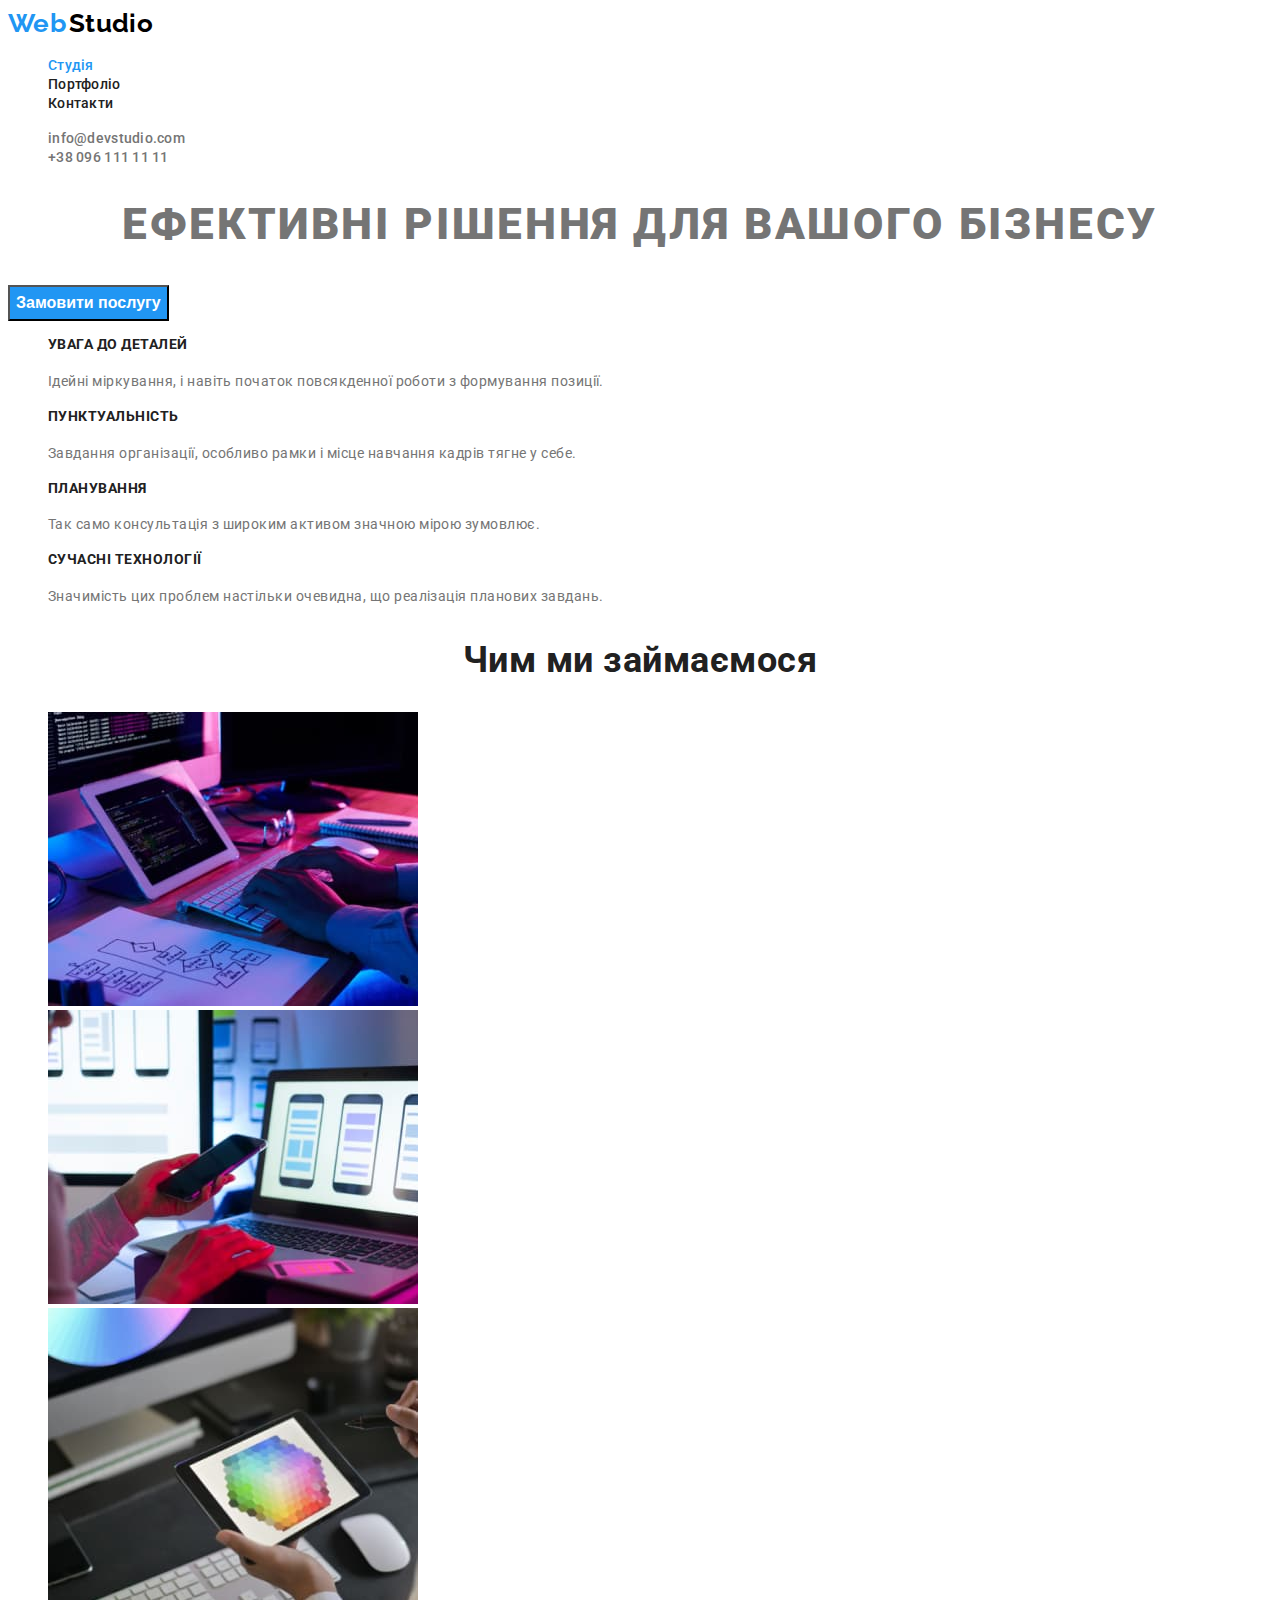
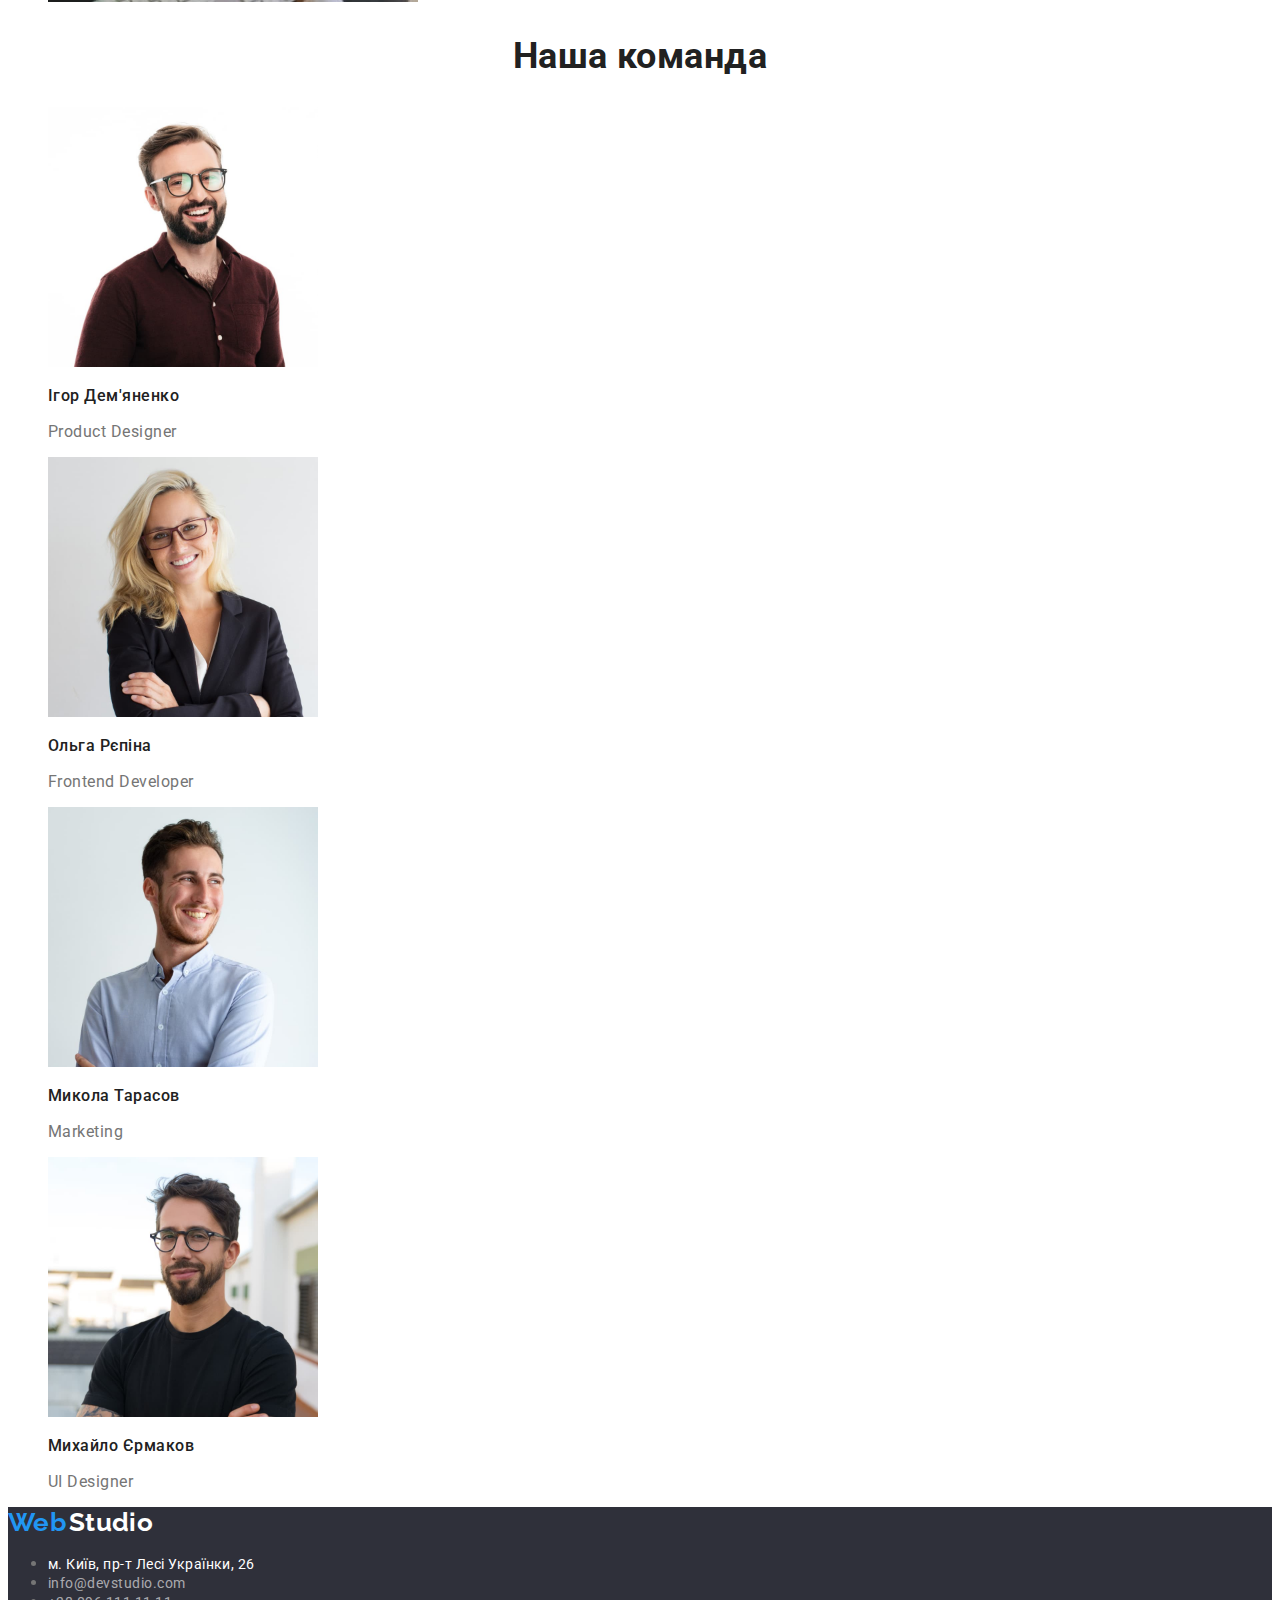
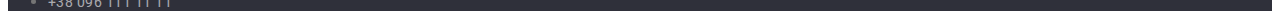
<file: index.html>
<!DOCTYPE html>
<html lang="uk">
  <head>
    <meta charset="UTF-8" />
    <meta http-equiv="X-UA-Compatible" content="IE=edge" />
    <meta name="viewport" content="width=device-width, initial-scale=1.0" />
    <title>Document</title>
    <link rel="preconnect" href="https://fonts.googleapis.com" />
    <link rel="preconnect" href="https://fonts.gstatic.com" crossorigin />
    <link rel="preconnect" href="https://fonts.googleapis.com" />
    <link rel="preconnect" href="https://fonts.gstatic.com" crossorigin />
    <link
      href="https://fonts.googleapis.com/css2?family=Raleway:wght@700&family=Roboto:wght@400;500;700;900&display=swap"
      rel="stylesheet"
    />
    <link rel="stylesheet" href="./css/styles.css" />
  </head>
  <body>
    <main>
      <!--Шапка-->
      <header>
        <nav>
          <a href="/" target="_blank" class="link-design">
            <span class="logoWeb">Web</span>
            <span class="logoStudio">Studio</span></a
          >
          <ul class="nav list">
            <li><a href="" class="link current link-design">Студія</a></li>
            <li>
              <a href="./portfolio.html" class="link link-design">Портфоліо</a>
            </li>
            <li><a href="" class="link link-design">Контакти</a></li>
          </ul>
        </nav>
        <ul class="contact-list list">
          <li>
            <a href="mailto:info@devstudio.com" class="contact link-design"
              >info@devstudio.com</a
            >
          </li>
          <li>
            <a href="tel:+380961111111" class="contact link-design"
              >+38 096 111 11 11</a
            >
          </li>
        </ul>
      </header>
      <!--Герой-->
      <section class="hero">
        <h1 class="hero-title">Ефективні рішення для вашого бізнесу</h1>
        <button type="button" class="hero-button">Замовити послугу</button>
      </section>
      <!--Особливості-->
      <section class="section">
        <h2 class="visually-hidden">Особливості</h2>
        <ul class="list">
          <li>
            <h3 class="feature">УВАГА ДО ДЕТАЛЕЙ</h3>
            <p class="feature-text">
              Ідейні міркування, і навіть початок повсякденної роботи з
              формування позиції.
            </p>
          </li>
          <li>
            <h3 class="feature">ПУНКТУАЛЬНІСТЬ</h3>
            <p class="feature-text">
              Завдання організації, особливо рамки і місце навчання кадрів тягне
              у себе.
            </p>
          </li>
          <li>
            <h3 class="feature">ПЛАНУВАННЯ</h3>
            <p class="feature-text">
              Так само консультація з широким активом значною мірою зумовлює.
            </p>
          </li>
          <li>
            <h3 class="feature">СУЧАСНІ ТЕХНОЛОГІЇ</h3>
            <p class="feature-text">
              Значимість цих проблем настільки очевидна, що реалізація планових
              завдань.
            </p>
          </li>
        </ul>
      </section>
      <!--Чим ми займаємося-->
      <section class="section">
        <h2 class="section-title">Чим ми займаємося</h2>
        <ul class="list">
          <li>
            <img src="./images/box1.jpg" alt="box1" width="370" />
          </li>
          <li>
            <img src="./images/box2.jpg" alt="box2" width="370" />
          </li>
          <li>
            <img src="./images/box3.jpg" alt="box3" width="370" />
          </li>
        </ul>
      </section>
      <!--Наша команда-->
      <section class="section">
        <h2 class="section-title">Наша команда</h2>
        <ul class="list">
          <li>
            <img src="./images/photo1.jpg" alt="photo_1" width="270" />
            <h3 class="member-of-team">Ігор Дем'яненко</h3>
            <p>Product Designer</p>
          </li>
          <li>
            <img src="./images/photo2.jpg" alt="photo_2" width="270" />
            <h3 class="member-of-team">Ольга Рєпіна</h3>
            <p>Frontend Developer</p>
          </li>
          <li>
            <img src="./images/photo3.jpg" alt="photo_3" width="270" />
            <h3 class="member-of-team">Микола Тарасов</h3>
            <p>Marketing</p>
          </li>
          <li>
            <img src="./images/photo4.jpg" alt="photo_4" width="270" />
            <h3 class="member-of-team">Михайло Єрмаков</h3>
            <p>UI Designer</p>
          </li>
        </ul>
      </section>
    </main>
    <!--Підвал-->
    <footer class="page-footer">
      <a href="/" target="_blank" class="link-design">
        <span class="logoWeb">Web</span>
        <span class="logoStudio-footer">Studio</span></a
      >
      <address class="address-style">
        <ul class="footer">
          <li>
            <a
              href="http://surl.li/pcxl"
              target="_blank"
              class="footer-address"
            >
              м. Київ, пр-т Лесі Українки, 26
            </a>
          </li>
          <li>
            <a href="mailto:info@devstudio.com" class="footer-contact"
              >info@devstudio.com</a
            >
          </li>
          <li>
            <a href="tel:+380961111111" class="footer-contact"
              >+38 096 111 11 11</a
            >
          </li>
        </ul>
      </address>
    </footer>
  </body>
</html>
</file>
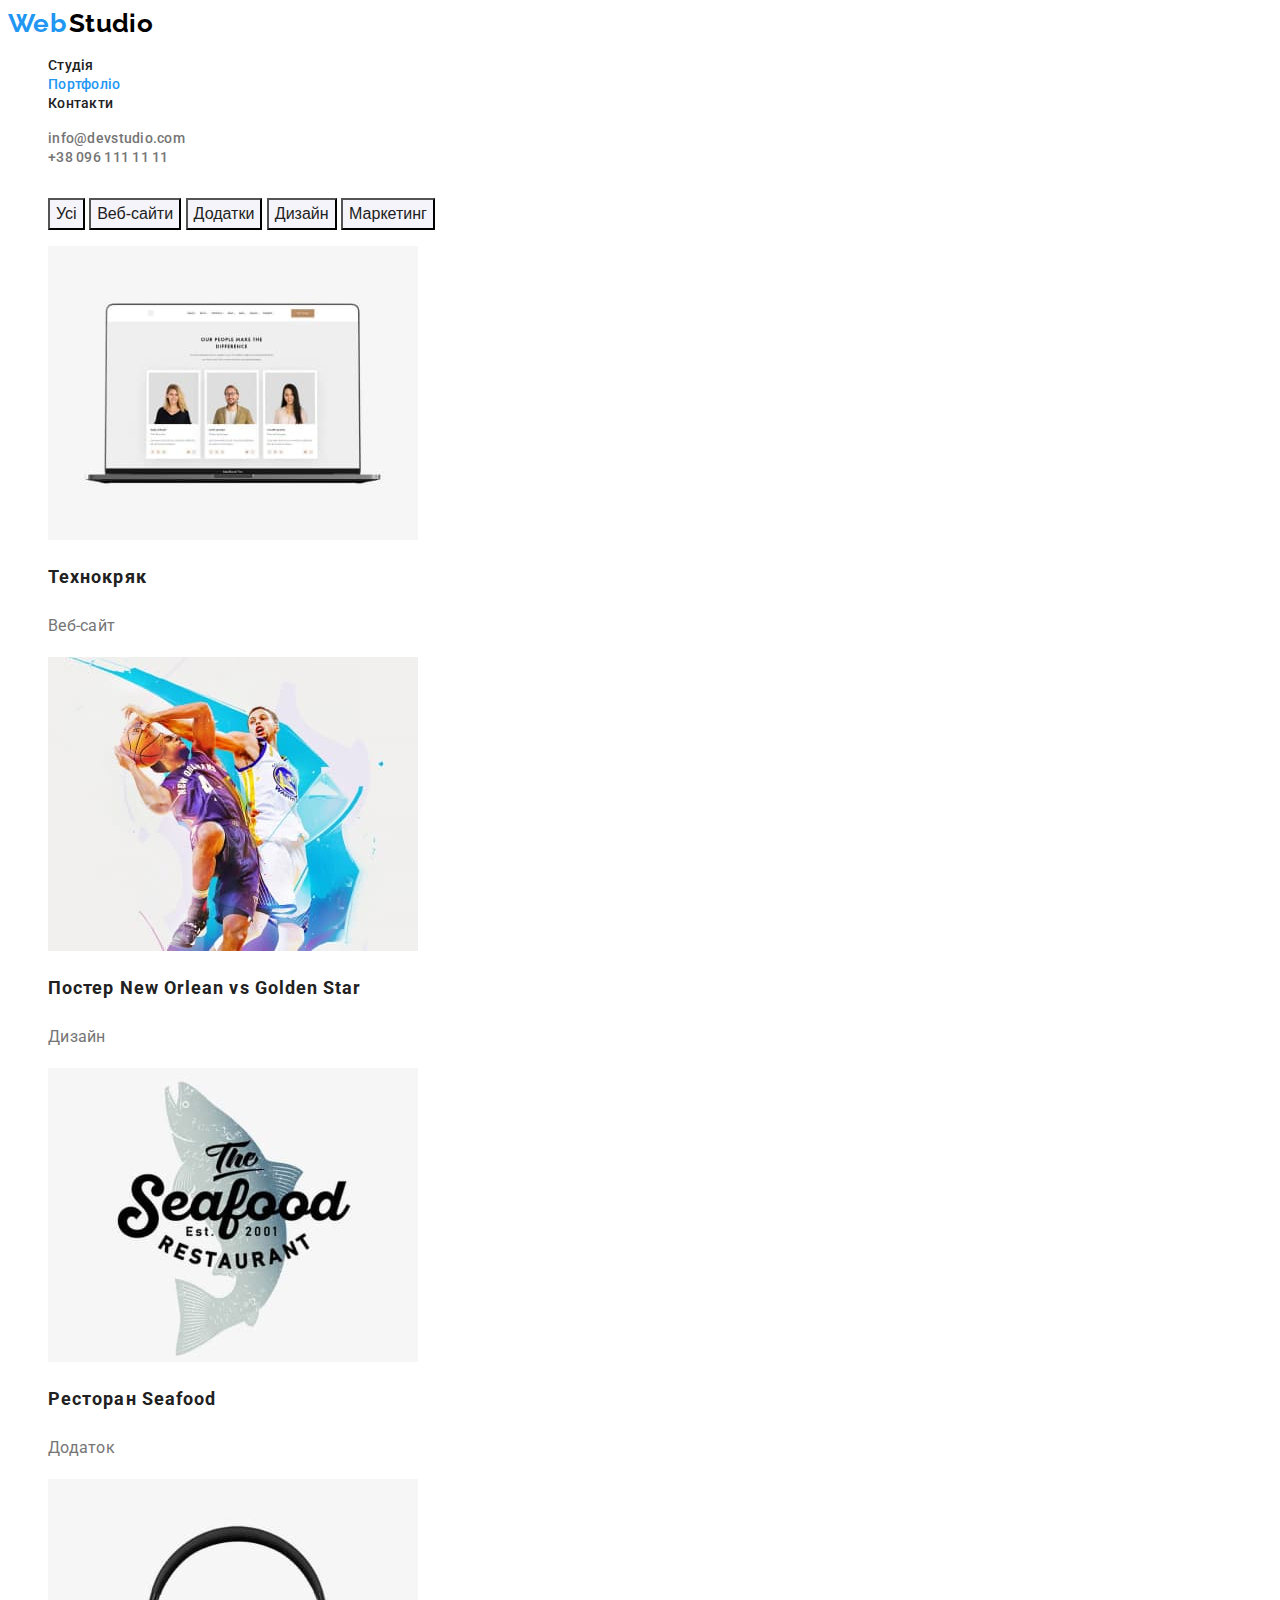
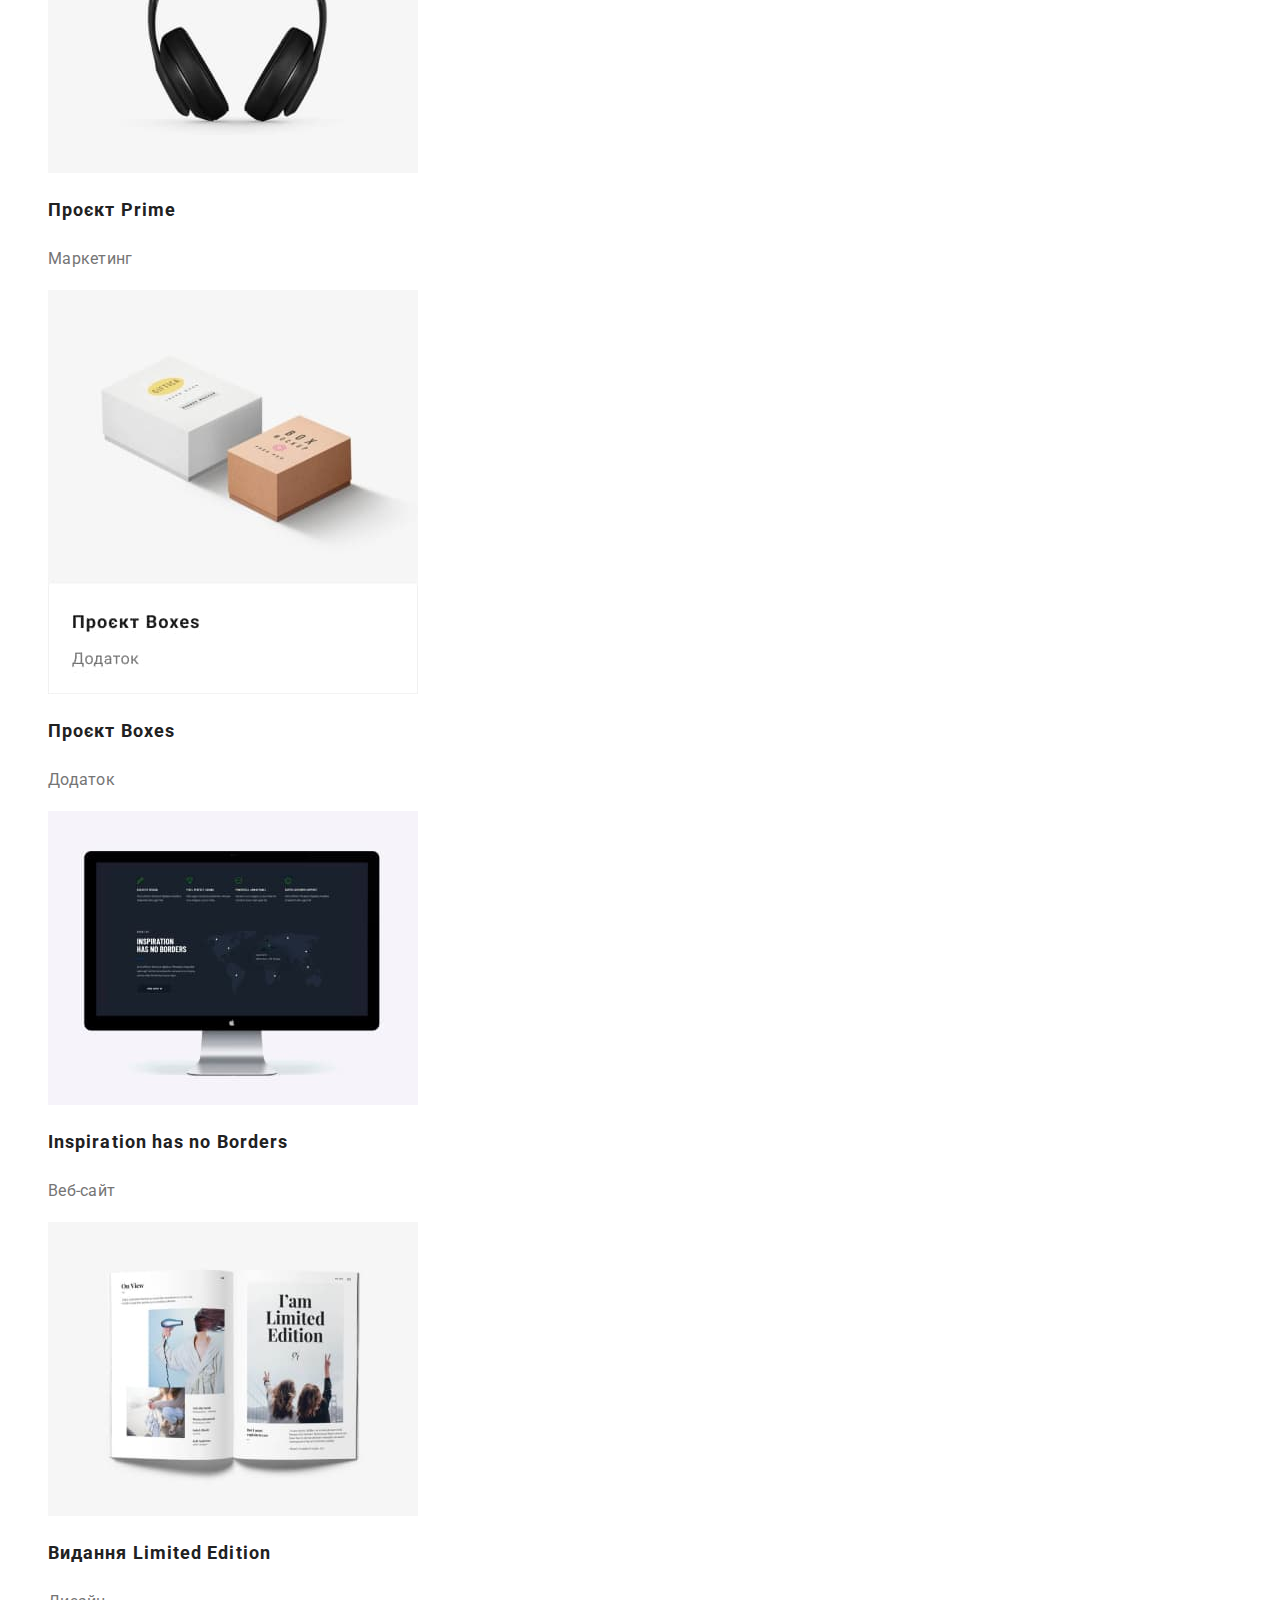
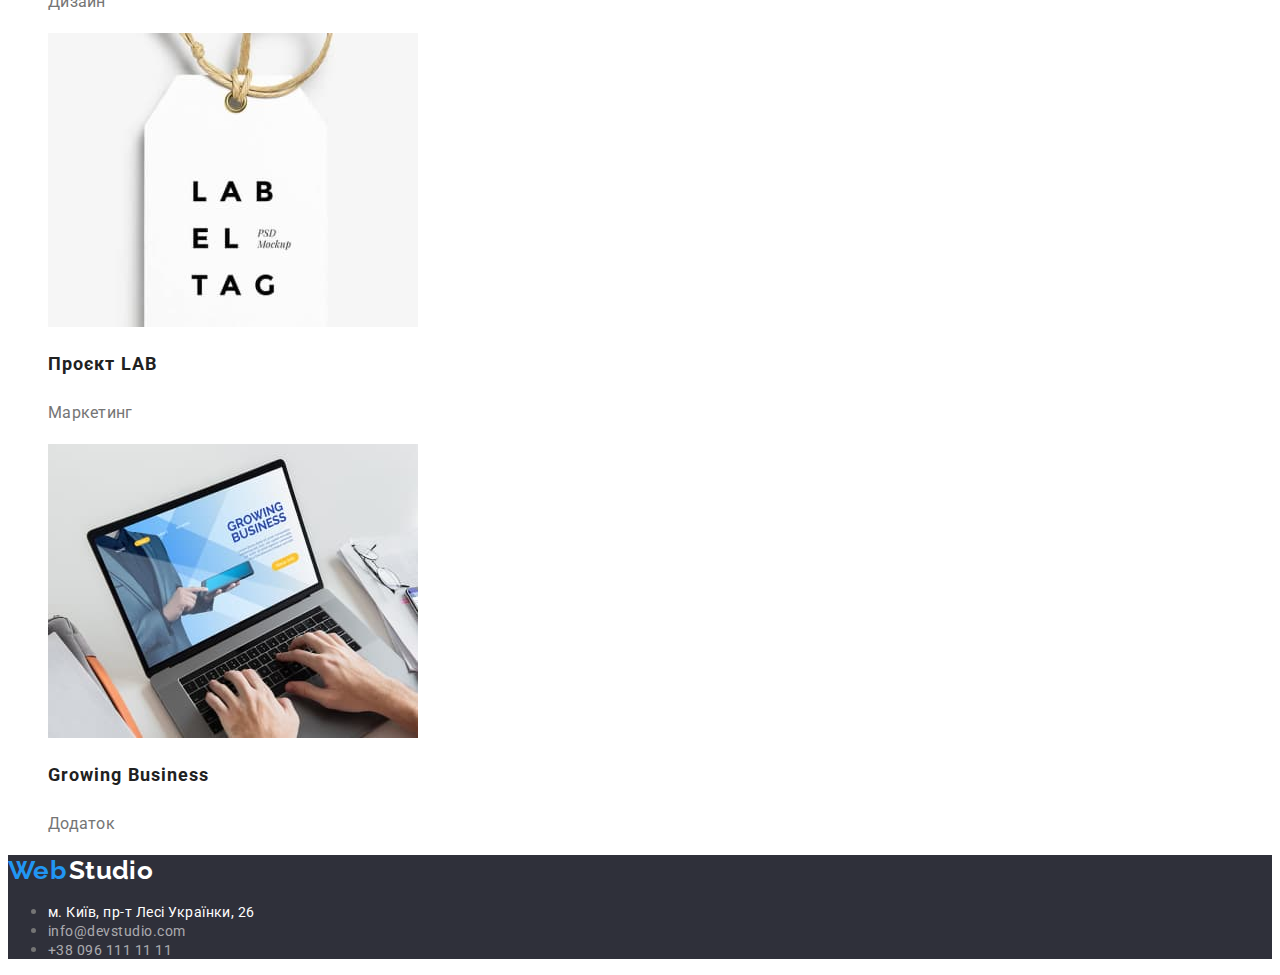
<file: portfolio.html>
<!DOCTYPE html>
<html lang="uk">
  <head>
    <meta charset="UTF-8" />
    <meta http-equiv="X-UA-Compatible" content="IE=edge" />
    <meta name="viewport" content="width=device-width, initial-scale=1.0" />
    <title>Document</title>
    <link rel="preconnect" href="https://fonts.googleapis.com">
    <link rel="preconnect" href="https://fonts.gstatic.com" crossorigin>
    <link rel="preconnect" href="https://fonts.googleapis.com">
    <link rel="preconnect" href="https://fonts.gstatic.com" crossorigin>
    <link href="https://fonts.googleapis.com/css2?family=Raleway:wght@700&family=Roboto:wght@400;500;700;900&display=swap"
        rel="stylesheet">
    <link rel="stylesheet" href="./css/styles.css" />
  </head>

  <body>
    <!--Шапка-->
    <nav>
        <a href="/" target="_blank" class="link-design">
            <span class="logoWeb">Web</span>
            <span class="logoStudio">Studio</span></a>
        <ul class="nav list">
            <li><a href="./index.html" class="link link-design">Студія</a></li>
            <li>
                <a href="" class="link current link-design">Портфоліо</a>
            </li>
            <li><a href="" class="link link-design">Контакти</a></li>
        </ul>
    </nav>
    <ul class="contact-list list">
        <li>
            <a href="mailto:info@devstudio.com" class="contact link-design">info@devstudio.com</a>
        </li>
        <li>
            <a href="tel:+380961111111" class="contact link-design">+38 096 111 11 11</a>
        </li>
    </ul>
    </header>
    <!--Кнопки-->
    <main>
      <section>
        <h1 class="visually-hidden">Наші роботи</h1>
        <ul class="list">
          <li>
            <button type="button" class="button-porfolio">Усі</button>
            <button type="button" class="button-porfolio">Веб-сайти</button>
            <button type="button" class="button-porfolio">Додатки</button>
            <button type="button" class="button-porfolio">Дизайн</button>
            <button type="button" class="button-porfolio">Маркетинг</button>
          </li>
        </ul>
        <!--Приклади робіт-->
        <ul class="list">
          <li>
            <a href="" class="link-design">
              <img
                src="./images/portfolio/technockriak.jpg"
                alt="website example"
                width="370"
              />
              <div>
                <h2 class="work-title">Технокряк</h2>
                <p class="work-desc">Веб-сайт</p>
              </div>
            </a>
          </li>
          <li>
            <a href="" class="link-design">
              <img
                src="./images/portfolio/newOrlean.jpg"
                alt="design example"
                width="370"
              />
              <div>
                <h2 class="work-title">Постер New Orlean vs Golden Star</h2>
                <p class="work-desc">Дизайн</p>
              </div>
            </a>
          </li>
          <li>
            <a href="" class="link-design">
              <img
                src="./images/portfolio/seafood.jpg"
                alt="application example"
                width="370"
              />
              <div>
                <h2 class="work-title">Ресторан Seafood</h2>
                <p class="work-desc">Додаток</p>
              </div>
            </a>
          </li>
          <li>
            <a href="" class="link-design">
              <img
                src="./images/portfolio/earphones.jpg"
                alt="marketing"
                width="370"
              />
              <div>
                <h2 class="work-title">Проєкт Prime</h2>
                <p class="work-desc">Маркетинг</p>
              </div>
            </a>
          </li>
          <li>
            <a href="" class="link-design">
              <img
                src="./images/portfolio/boxes.jpg"
                alt="application example"
                width="370"
              />
              <div>
                <h2 class="work-title">Проєкт Boxes</h2>
                <p class="work-desc">Додаток</p>
              </div>
            </a>
          </li>
          <li>
            <a href="" class="link-design">
              <img
                src="./images/portfolio/computer.jpg"
                alt="website example"
                width="370"
              />
              <div>
                <h2 class="work-title">Inspiration has no Borders</h2>
                <p class="work-desc">Веб-сайт</p>
              </div>
            </a>
          </li>
          <li>
            <a href="" class="link-design">
              <img
                src="./images/portfolio/book.jpg"
                alt="design example"
                width="370"
              />
              <div>
                <h2 class="work-title">Видання Limited Edition</h2>
                <p class="work-desc">Дизайн</p>
              </div>
            </a>
          </li>
          <li>
            <a href="" class="link-design">
              <img
                src="./images/portfolio/sticker.jpg"
                alt="marketing"
                width="370"
              />
              <div>
                <h2 class="work-title">Проєкт LAB</h2>
                <p class="work-desc">Маркетинг</p>
              </div>
            </a>
          </li>
          <li>
            <a href="" class="link-design">
              <img
                src="./images/portfolio/laptop.jpg"
                alt="application example"
                width="370"
              />
              <div>
                <h2 class="work-title">Growing Business</h2>
                <p class="work-desc">Додаток</p>
              </div>
            </a>
          </li>
        </ul>
      </section>
    </main>
    <!--Підвал-->
    <footer class="page-footer">
        <a href="/" target="_blank" class="link-design">
            <span class="logoWeb">Web</span>
            <span class="logoStudio-footer">Studio</span></a>
        <address class="address-style">
            <ul class="footer">
                <li>
                    <a href="http://surl.li/pcxl" target="_blank" class="footer-address">
                        м. Київ, пр-т Лесі Українки, 26
                    </a>
                </li>
                <li>
                    <a href="mailto:info@devstudio.com" class="footer-contact">info@devstudio.com</a>
                </li>
                <li>
                    <a href="tel:+380961111111" class="footer-contact">+38 096 111 11 11</a>
                </li>
            </ul>
        </address>
    </footer>
  </body>
</html>
</file>
<file: css/styles.css>
:root {
  --primary-text-color: #757575;
  --secondary-text-color: #212121;
  --color-of-efect: #2196f3;
  --primary-bg-color: #ffffff;
  --secondary-bg-color: #f5f4fa;
  --footer-bg-color: #2f303a;
}
body {
  background-color: var(--primary-bg-color);
  color: var(--primary-text-color);
  font-family: "Roboto", sans-serif;
  letter-spacing: 0.03em;
}
/* Шапка */

/* logo */

.logoWeb {
  color: var(--color-of-efect);
  font-family: "Raleway", sans-serif;
  font-weight: 700;
  font-size: 26px;
  line-height: 1.19;
}

.logoStudio {
  color: #000000;
  font-family: "Raleway", sans-serif;
  font-weight: 700;
  font-size: 26px;
  line-height: 1.19;
}

.logoStudio-footer {
  color: #ffffff;
  font-family: "Raleway", sans-serif;
  font-weight: 700;
  font-size: 26px;
  line-height: 1.19;
}

.list {
  list-style: none;
}

.link-design {
  text-decoration: none;
  font-weight: 500;
  font-size: 14px;
  line-height: 1.14;
  letter-spacing: 0.02em;
}
/* навігація */

.nav .link {
  color: var(--secondary-text-color);
}

.nav .link:hover,
.nav .link:focus,
.contact-list .contact:hover,
.contact-list .contact:focus,
.footer .item:hover,
.footer .item:focus {
  color: var(--color-of-efect);
}

.nav .link.current {
  color: var(--color-of-efect);
}
/* контакти */
.contact {
  color: var(--primary-text-color);
}
/* Герой */

.hero-title {
  /* color: #ffffff; */
  font-weight: 900;
  font-size: 44px;
  line-height: 1.36;
  text-align: center;
  letter-spacing: 0.06em;
  text-transform: uppercase;
}

.hero-button {
  color: #ffffff;
  background-color: var(--color-of-efect);
  font-weight: 700;
  font-size: 16px;
  line-height: 1.87;
  cursor: pointer;
}
/* Секції */
.visually-hidden {
  font-size: 0;
}

.feature {
  color: var(--secondary-text-color);
  font-weight: 700;
  font-size: 14px;
  line-height: 1.14;
  text-transform: uppercase;
}

.feature-text {
  font-size: 14px;
  line-height: 2;
}

/* Наша команда */
.section-title {
  color: var(--secondary-text-color);
  font-weight: 700;
  font-size: 36px;
  line-height: 1.16;
  text-align: center;
}

.member-of-team {
  color: var(--secondary-text-color);
  font-weight: 500;
  font-size: 16px;
  line-height: 1.18;
}
/* footer */

.page-footer {
  background-color: var(--footer-bg-color);
}

.footer-address {
  color: #ffffff;
  font-size: 14px;
  line-height: 1.17;
  text-decoration: none;
}

.footer-contact {
    color: rgba(255, 255, 255, 0.6);
    font-size: 14px;
    line-height: 1.17;
    text-decoration: none;
}
.address-style{
    font-style: normal;
}
/* сторінка №2 portfolio */

/* кнопки */
.button-porfolio {
  font-weight: 500;
  font-size: 16px;
  line-height: 1.62;
  text-align: center;
  background-color: #f5f4fa;
  color: var(--secondary-text-color);
  cursor: pointer;
}

.button-porfolio:hover {
  background-color: var(--color-of-efect);
  color: #ffffff;
  font-family: "Roboto", sans-serif;
}
.work-title {
  font-weight: 700;
  font-size: 18px;
  line-height: 2;
  letter-spacing: 0.06em;
  color: var(--secondary-text-color);
}
.work-desc {
  font-size: 16px;
font-weight: 400;
  line-height: 1.88;
  color: #757575;
}
</file>
